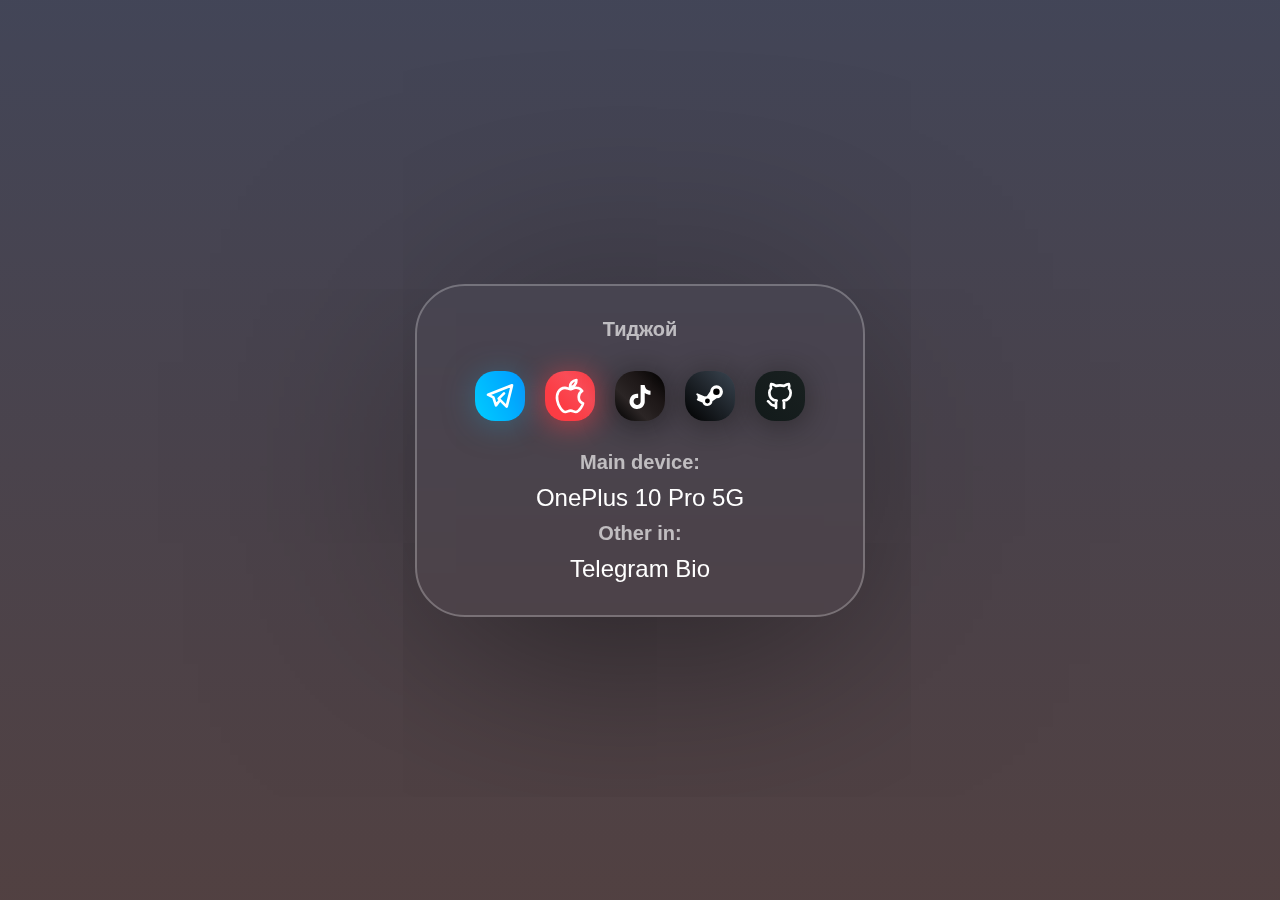
<file: index.html>
<!DOCTYPE html>
<!Нахуя тебе код сайта баран, он все равно наполовину made by beevil>
<html lang="en">
<head>
    <meta charset="UTF-8">
    <meta http-equiv="X-UA-Compatible" content="IE=edge">
    <meta name="viewport" content="width=device-width, initial-scale=1.0">
	<meta name="description" content="Сайт с био одного неизвестного тебе человека.">
    <title>@Pixel8Pro_Chat bio</title>
	<link rel="preload" as="font" href="Oxygen.woff2" crossorigin>
    <link rel="stylesheet" href="1/style.css">
    <link rel="stylesheet" href="1/reset.css">
</head>
<body>
    <div class="profile-card">
        <div class="text-before-profile__desc">
            <h1>Тиджой</h1>
        </div>
       <div class="profile-card__social">
            <a href="tg://resolve?domain=Pixel8Pro_Chat" aria-label="Telegram link" class="telegram">
                <svg xmlns="http://www.w3.org/2000/svg" class="icon icon-tabler icon-tabler-brand-telegram" width="32" height="64" viewBox="0 0 24 24" stroke-width="2" stroke="currentColor" fill="none" stroke-linecap="round" stroke-linejoin="round">
                    <path stroke="none" d="M0 0h24v24H0z" fill="none"></path>
                    <path d="M15 10l-4 4l6 6l4 -16l-18 7l4 2l2 6l3 -4"></path>
                 </svg>
            </a>
            <a href="https://music.apple.com/us/playlist/favorite-songs/pl.u-PPUy6jdaLN" aria-label="Playlist link" class="apple">
                <svg xmlns="http://www.w3.org/2000/svg" class="icon icon-tabler icon-tabler-brand-apple" width="32px" height="64px" viewBox="0 0 24 24" stroke-width="2" stroke="currentColor" fill="none" stroke-linecap="round" stroke-linejoin="round">
                    <path d="M16.46 5.79l.3.01a5.6 5.6 0 0 1 4.38 2.38c-.1.07-2.62 1.53-2.59 4.57.04 3.63 3.19 4.84 3.22 4.86-.02.08-.5 1.72-1.66 3.41-1 1.46-2.04 2.92-3.67 2.95-1.6.03-2.13-.96-3.96-.96-1.84 0-2.42.93-3.94.99-1.57.06-2.78-1.58-3.78-3.04-2.07-2.98-3.64-8.42-1.53-12.1a5.87 5.87 0 0 1 4.97-3c1.55-.03 3.01 1.04 3.96 1.04.95 0 2.73-1.29 4.6-1.1zM16.78 0a5.3 5.3 0 0 1-1.25 3.83 4.46 4.46 0 0 1-3.56 1.7 5.03 5.03 0 0 1 1.27-3.71A5.38 5.38 0 0 1 16.78 0z"></path>
                 </svg>
            </a>

            <a href="https://www.tiktok.com/@MS4wLjABAAAArEqIBD820HCYdIfQ39eWaypuw-pFHkZeQogUBN51ZE87Yp23GlPmupwVK9BmObmj" aria-label="TikTok link" class="tiktok">
                <svg fill="#FFFFFF" width="32px" height="64px" viewBox="-4 -5 32 32" xmlns="http://www.w3.org/2000/svg" preserveAspectRatio="xMidYMid">
                    <path d="M22.5 9.84202C20.4357 9.84696 18.4221 9.20321 16.7435 8.00171V16.3813C16.7429 17.9333 16.2685 19.4482 15.3838 20.7233C14.499 21.9984 13.246 22.973 11.7923 23.5168C10.3387 24.0606 8.75362 24.1477 7.24914 23.7664C5.74466 23.3851 4.39245 22.5536 3.37333 21.383C2.3542 20.2125 1.71674 18.7587 1.54617 17.2161C1.3756 15.6735 1.68007 14.1156 2.41884 12.7507C3.15762 11.3858 4.2955 10.279 5.68034 9.57823C7.06517 8.87746 8.63095 8.61616 10.1683 8.82927V13.0439C9.4648 12.8227 8.70938 12.8293 8.0099 13.063C7.31041 13.2966 6.70265 13.7453 6.2734 14.345C5.84415 14.9446 5.61536 15.6646 5.6197 16.402C5.62404 17.1395 5.8613 17.8567 6.29759 18.4512C6.73387 19.0458 7.34688 19.4873 8.04906 19.7127C8.75125 19.9381 9.5067 19.9359 10.2075 19.7063C10.9084 19.4768 11.5188 19.0316 11.9515 18.4345C12.3843 17.8374 12.6173 17.1188 12.6173 16.3813V0H16.7435C16.7406 0.348435 16.7698 0.696395 16.8307 1.03948V1.03948C16.9741 1.80537 17.2722 2.53396 17.7068 3.18068C18.1415 3.8274 18.7035 4.37867 19.3585 4.80075C20.2903 5.41688 21.3829 5.74528 22.5 5.74505V9.84202Z"/>
                </svg>
            </a>

            <a href="https://steamcommunity.com/id/zwlv" aria-label="Steam link" class="steam">
                <svg width="32px" height="64px" viewBox="0 0 192 192" xmlns="http://www.w3.org/2000/svg" xml:space="preserve" fill="none">

                    <g style="fill:#FFFFFF;stroke:#FFFFFF;stroke-width:6.09958;stroke-linecap:round;stroke-linejoin:round;stroke-dasharray:none;stroke-opacity:1" transform="matrix(1.9641 0 0 1.96342 19.541 5.281)">

                    <path fill="#FFFFFF" d="m.154 41.29 23.71 9.803a12.444 12.444 0 0 1 7.745-2.158l10.544-15.283-.001-.216c0-9.199 7.483-16.683 16.683-16.683 9.199 0 16.682 7.484 16.682 16.683S68.034 50.12 58.835 50.12c-.127 0-.253-.003-.379-.006l-15.038 10.73c.008.195.015.394.015.592 0 6.906-5.617 12.522-12.522 12.522-6.061 0-11.129-4.326-12.277-10.055l-16.956-7.01" style="display:inline;fill:#FFFFFF;stroke:#FFFFFF;stroke-width:6.09958;stroke-linecap:round;stroke-linejoin:round;stroke-dasharray:none;stroke-opacity:1"/>

                    <ellipse cx="58.576" cy="33.435" rx="9.916" ry="9.922" style="fill:#000000;fill-opacity:1;stroke:none;stroke-width:6.09958;stroke-linecap:round;stroke-linejoin:round;stroke-miterlimit:5;stroke-dasharray:none;stroke-opacity:1" stroke="none"/>

                    <ellipse cx="31.079" cy="61.436" rx="7.437" ry="7.441" style="fill:#000000;fill-opacity:1;stroke:none;stroke-width:6.09958;stroke-linecap:round;stroke-linejoin:round;stroke-miterlimit:5;stroke-dasharray:none;stroke-opacity:1" stroke="none"/>

                    </g>

                </svg>
            </a>

            <a href="https://github.com/xelvorn" aria-label="Github link" class="github">
                <svg xmlns="http://www.w3.org/2000/svg" class="icon icon-tabler icon-tabler-brand-github" width="32" height="64" viewBox="0 0 24 24" stroke-width="2" stroke="currentColor" fill="none" stroke-linecap="round" stroke-linejoin="round">
                    <path stroke="none" d="M0 0h24v24H0z" fill="none"></path>
                    <path d="M9 19c-4.3 1.4 -4.3 -2.5 -6 -3m12 5v-3.5c0 -1 .1 -1.4 -.5 -2c2.8 -.3 5.5 -1.4 5.5 -6a4.6 4.6 0 0 0 -1.3 -3.2a4.2 4.2 0 0 0 -.1 -3.2s-1.1 -.3 -3.5 1.3a12.3 12.3 0 0 0 -6.2 0c-2.4 -1.6 -3.5 -1.3 -3.5 -1.3a4.2 4.2 0 0 0 -.1 3.2a4.6 4.6 0 0 0 -1.3 3.2c0 4.6 2.7 5.7 5.5 6c-.6 .6 -.6 1.2 -.5 2v3.5"></path>
                 </svg>
            </a>

        </div>     
        
        <div class="text-before-profile__desc">
            <h1>Main device:</h1> <a href="https://www.oneplus.com/ru/10-pro/">OnePlus 10 Pro 5G</a>
            <h1>Other in:</h1> <a href="https://t.me/Pixel8Pro_bio">Telegram Bio</a>
        </div>
    </div>
</body>
</html>
</file>
<file: 1/style.css>
@font-face {
      font-family: 'Oxygen';
      font-style: normal;
      font-weight: 400;
      src: url('Oxygen.woff2') format('woff2');
      font-display: optional;
    }
body {
  font: 24px "Oxygen", sans-serif;
  color: white;
  min-height: 100vh;
  padding: 2rem;
  display: flex;
  justify-content: center;
  align-items: center;
  flex-direction: column;
  gap: 20px;
}
body::before {
  content: "";
  position: fixed;
  inset: 0;
  z-index: -1;
  pointer-events: none;
  background: linear-gradient(rgba(3, 7, 31, .75), rgba(23, 1, 2, .75));
  background-size: cover;
}

.profile-card {
  box-shadow: 0 18px 550px -50px black;
  border-radius: 50px;
  width: auto;
  position: relative;
  -webkit-backdrop-filter: blur(15px);
          backdrop-filter: blur(15px);
  border: 2px solid rgba(255, 255, 255, 0.2509803922);
  padding: 2rem 3rem;
  display: flex;
  flex-direction: column;
  gap: 20px;
}

.text-before-profile__desc {
  text-align: center;
  display: flex;
  flex-direction: column;
  gap: 10px;
}

.text-before-profile__desc h1 {
  font-size: 20px;
  font-weight: bold;
  color: rgba(255, 255, 255, 0.6509803922);
}

.text-before-profile__desc h2 {
  font-size: 20px;
  font-weight: bold;
  color: rgba(255, 255, 255, 0.6509803922);
}

.profile-card__social {
  display: flex;
  justify-content: center;
  align-items: flex;
  flex-wrap: wrap;
}

.profile-card__social a {
  display: inline-flex;
  width: 50px;
  height: 50px;
  margin: 10px;
  border-radius: 40%;
  align-items: center;
  justify-content: center;
  color: white;
  position: relative;
  flex-shrink: 0;
  transition: all 0.2s;
}
@media screen and (max-width: 768px) {
  .profile-card__social a {
    width: 50px;
    height: 50px;
    margin: 10px;
  }
}
@media screen and (min-width: 768px) {
  .profile-card__social a:hover {
    transform: scale(1.2) translateY(-9px);
  }
}
.profile-card__social a.telegram {
  background: linear-gradient(65deg, #00ccff, #0099ff);
  box-shadow: 0 4px 30px rgba(47, 132, 165, 0.5);
}
.profile-card__social a.apple {
  background: linear-gradient(45deg, rgb(252, 60, 68), #fc3c44, #f94c57, #fc3c44);
  box-shadow: 0 4px 30px rgba(252, 60, 68, 0.6);
}
.profile-card__social a.tiktok {
  background: linear-gradient(45deg, rgb(0, 0, 0), #2b2525, #1c1616, #000000);
  box-shadow: 0 4px 30px rgba(15, 15, 15, 0.6);
}
.profile-card__social a.discord {
  background: linear-gradient(45deg, #717fce, #6f88a3);
  box-shadow: 0 4px 30px rgb(113, 127, 206);
}
.profile-card__social a.steam {
  background: linear-gradient(45deg, #000000, #3b4652);
  box-shadow: 0 4px 30px rgba(27, 26, 26, 0.616);
}
.profile-card__social a.github {
  background: linear-gradient(45deg, #121a1a, #192020);
  box-shadow: 0 4px 30px rgba(27, 26, 26, 0.616);
}
</file>
